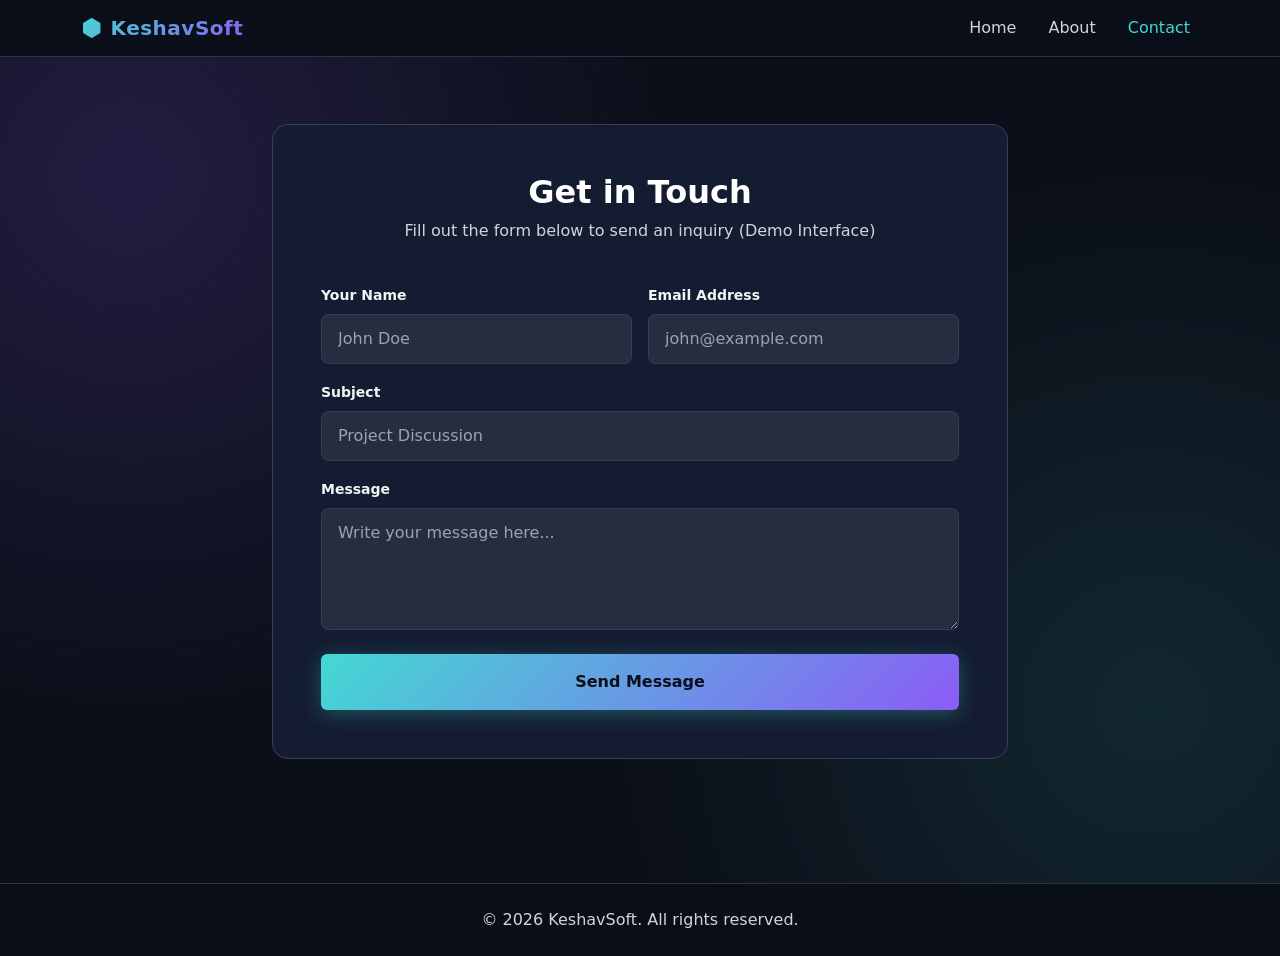
<file: contact.html>
<!DOCTYPE html>
<html lang="en">
<head>
  <meta charset="UTF-8">
  <meta name="viewport" content="width=device-width, initial-scale=1.0">
  <title>Contact Us | KeshavSoft</title>
  <link href="https://cdn.jsdelivr.net/npm/bootstrap@5.3.2/dist/css/bootstrap.min.css" rel="stylesheet">
  <link rel="stylesheet" href="https://cdn.jsdelivr.net/npm/bootstrap-icons@1.11.1/font/bootstrap-icons.css">
  <link rel="stylesheet" href="style.css">
</head>
<body>

  <!-- Navigation Bar -->
  <nav class="navbar navbar-expand-lg fixed-top navbar-dark">
    <div class="container">
      <a class="navbar-brand d-flex align-items-center gap-2" href="index.html">
        <i class="bi bi-hexagon-fill"></i> KeshavSoft
      </a>
      <button class="navbar-toggler border-0" type="button" data-bs-toggle="collapse" data-bs-target="#navbarNav">
        <span class="navbar-toggler-icon"></span>
      </button>
      <div class="collapse navbar-collapse justify-content-end" id="navbarNav">
        <ul class="navbar-nav gap-3 align-items-lg-center">
          <li class="nav-item"><a class="nav-link" href="index.html">Home</a></li>
          <li class="nav-item"><a class="nav-link" href="about.html">About</a></li>
          <li class="nav-item"><a class="nav-link active" href="contact.html">Contact</a></li>
        </ul>
      </div>
    </div>
  </nav>

  <!-- Contact Form Section -->
  <section class="hero-section">
    <div class="container py-4">
      <div class="row justify-content-center">
        <div class="col-lg-8">
          <div class="card card-custom p-4 p-md-5">
            <div class="text-center mb-4">
              <h2 class="fw-bold mb-2">Get in Touch</h2>
              <p class="text-muted">Fill out the form below to send an inquiry (Demo Interface)</p>
            </div>
            
            <form id="contactForm" novalidate>
              <div class="row g-3 mb-3">
                <div class="col-md-6">
                  <label for="fullName" class="form-label text-muted small fw-semibold">Your Name</label>
                  <input type="text" class="form-control" id="fullName" placeholder="John Doe" required>
                </div>
                <div class="col-md-6">
                  <label for="emailAddr" class="form-label text-muted small fw-semibold">Email Address</label>
                  <input type="email" class="form-control" id="emailAddr" placeholder="john@example.com" required>
                </div>
              </div>
              <div class="mb-3">
                <label for="subject" class="form-label text-muted small fw-semibold">Subject</label>
                <input type="text" class="form-control" id="subject" placeholder="Project Discussion" required>
              </div>
              <div class="mb-4">
                <label for="message" class="form-label text-muted small fw-semibold">Message</label>
                <textarea class="form-control" id="message" rows="4" placeholder="Write your message here..." required></textarea>
              </div>
              <button type="submit" class="btn btn-glow w-100 py-3">Send Message</button>
            </form>

            <div id="formAlert" class="alert alert-success mt-4 d-none text-center" role="alert">
              Thank you! Your message has been simulated successfully.
            </div>
          </div>
        </div>
      </div>
    </div>
  </section>

  <!-- Footer -->
  <footer class="py-4 text-center">
    <div class="container">
      <p class="mb-0 text-muted">&copy; <span id="year"></span> KeshavSoft. All rights reserved.</p>
    </div>
  </footer>

  <script src="https://cdn.jsdelivr.net/npm/bootstrap@5.3.2/dist/js/bootstrap.bundle.min.js"></script>
  <script>
    document.getElementById('year').textContent = new Date().getFullYear();
    document.getElementById('contactForm').addEventListener('submit', function(e) {
      e.preventDefault();
      const alertBox = document.getElementById('formAlert');
      alertBox.classList.remove('d-none');
      this.reset();
    });
  </script>
</body>
</html>
</file>
<file: style.css>
/* --- Custom Modern Theme: Midnight Creative (High Contrast) --- */
:root {
  --bg-midnight: #0b0f19;
  --card-bg: #131c31;
  --accent-aqua: #43D9D2;
  --accent-violet: #8B5CF6;
  --accent-pink: #FF7AA8;
  --text-main: #FFFFFF;
  --text-muted: #D1D5DB; /* Brightened significantly for full readability */
  --border-color: rgba(255, 255, 255, 0.15);
}

body {
  background-color: var(--bg-midnight);
  color: var(--text-main);
  font-family: 'Inter', system-ui, -apple-system, sans-serif;
  overflow-x: hidden;
}

/* Navbar Enhancements */
.navbar {
  background: rgba(11, 15, 25, 0.95) !important;
  backdrop-filter: blur(12px);
  border-bottom: 1px solid var(--border-color);
}

.navbar-brand {
  font-weight: 700;
  letter-spacing: 0.5px;
  background: linear-gradient(135deg, var(--accent-aqua), var(--accent-violet));
  -webkit-background-clip: text;
  -webkit-text-fill-color: transparent;
}

.nav-link {
  color: var(--text-muted) !important;
  font-weight: 500;
  transition: color 0.2s ease;
}

.nav-link:hover, .nav-link.active {
  color: var(--accent-aqua) !important;
}

/* Hero Section */
.hero-section {
  padding: 100px 0;
  background: radial-gradient(circle at 10% 20%, rgba(139, 92, 246, 0.18) 0%, transparent 40%),
              radial-gradient(circle at 90% 80%, rgba(67, 217, 210, 0.12) 0%, transparent 40%);
}

.display-4, .display-5 {
  font-weight: 800;
  letter-spacing: -1px;
  color: #FFFFFF !important;
}

p.lead, .text-muted {
  color: var(--text-muted) !important; /* Forces all descriptions and lead texts to be high-contrast light gray */
}

.text-gradient {
  background: linear-gradient(135deg, var(--accent-aqua), var(--accent-violet), var(--accent-pink));
  -webkit-background-clip: text;
  -webkit-text-fill-color: transparent;
}

/* Modern Buttons */
.btn-glow {
  background: linear-gradient(135deg, var(--accent-aqua), var(--accent-violet));
  border: none;
  color: #0b0f19;
  font-weight: 600;
  box-shadow: 0 4px 20px rgba(67, 217, 210, 0.3);
  transition: all 0.3s ease;
}

.btn-glow:hover {
  transform: translateY(-2px);
  box-shadow: 0 6px 25px rgba(139, 92, 246, 0.5);
  color: #fff;
}

.btn-outline-custom {
  color: var(--text-main);
  border: 1px solid var(--border-color);
  background: rgba(255, 255, 255, 0.03);
  transition: all 0.2s ease;
}

.btn-outline-custom:hover {
  border-color: var(--accent-aqua);
  color: var(--accent-aqua);
  background: rgba(67, 217, 210, 0.08);
}

/* Feature & Info Cards with Hover Lift */
.card-custom {
  background-color: var(--card-bg);
  border: 1px solid var(--border-color);
  border-radius: 1rem;
  color: #FFFFFF;
  transition: transform 0.3s ease, border-color 0.3s ease, box-shadow 0.3s ease;
}

.card-custom:hover {
  transform: translateY(-6px);
  border-color: rgba(67, 217, 210, 0.5);
  box-shadow: 0 12px 30px rgba(0, 0, 0, 0.5);
}

.card-custom h3, .card-custom h4, .card-custom h5 {
  color: #FFFFFF !important;
}

.card-custom p {
  color: var(--text-muted) !important;
}

/* Carousel Styling */
.carousel {
  border-radius: 1rem;
  overflow: hidden;
  box-shadow: 0 20px 40px rgba(0,0,0,0.6);
}

.carousel-item img {
  filter: brightness(0.9);
  transition: transform 6s ease;
}

.carousel-item:hover img {
  transform: scale(1.03);
}

.carousel-caption {
  background: rgba(11, 15, 25, 0.85);
  backdrop-filter: blur(8px);
  border-radius: 0.75rem;
  padding: 1.5rem;
  bottom: 2rem;
  left: 10%;
  right: 10%;
}

.carousel-caption h5 {
  color: #FFFFFF !important;
}

.carousel-caption p {
  color: var(--text-muted) !important;
}

/* Form Controls - High Contrast */
.form-label {
  color: #F3F4F6 !important;
  font-weight: 500;
}

.form-control, .form-select {
  background-color: rgba(255, 255, 255, 0.08) !important;
  border: 1px solid var(--border-color) !important;
  color: #FFFFFF !important;
  border-radius: 0.5rem;
  padding: 0.75rem 1rem;
}

.form-control::placeholder {
  color: #9CA3AF !important;
  opacity: 1;
}

.form-control:focus, .form-select:focus {
  background-color: rgba(255, 255, 255, 0.12) !important;
  border-color: var(--accent-aqua) !important;
  color: #FFFFFF !important;
  box-shadow: 0 0 0 0.25rem rgba(67, 217, 210, 0.25) !important;
}

/* Footer */
footer {
  border-top: 1px solid var(--border-color);
  background-color: rgba(11, 15, 25, 0.98);
  color: var(--text-muted);
}
</file>
